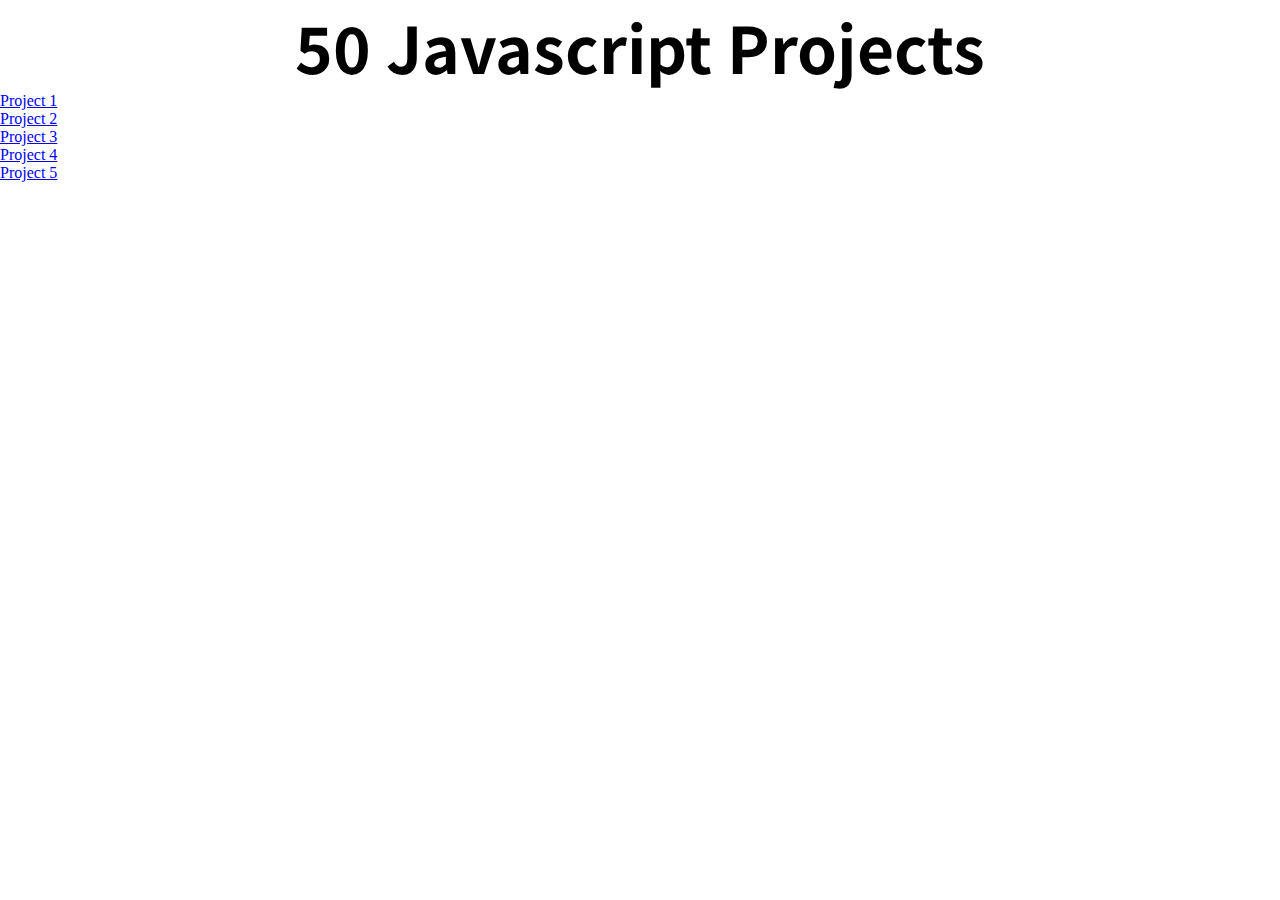
<file: index.html>
<!DOCTYPE html>
<html lang="en">
<head>
    <meta charset="UTF-8">
    <meta http-equiv="X-UA-Compatible" content="IE=edge">
    <meta name="viewport" content="width=device-width, initial-scale=1.0">
    <link rel="preconnect" href="https://fonts.gstatic.com">
    <link href="https://fonts.googleapis.com/css2?family=Noto+Sans+KR&display=swap" rel="stylesheet">
    <title>Document</title>

    <style>
        * {
            padding:0;
            margin:0;
            box-sizing: border-box;
        }
        body {
            height:100vh;
            width:100%;
            


        }
        h1 {
            text-align:center;
            font-size: clamp(4rem, 2vw, 5rem);
            font-weight: bold;
            font-family: 'Noto Sans KR', sans-serif;
        }
        a {
            display:block;
        }

    </style>
</head>
<body>
    <h1>50 Javascript Projects</h1>
    <a href="project 1/index.html">Project 1</a>
    <a href="project 2/index.html">Project 2</a>
    <a href="project 3/index.html">Project 3</a>
    <a href="project 4/index.html">Project 4</a>
    <a href="project 5/index.html">Project 5</a>
    <a href="project 1/index.html"></a>
    <a href="project 1/index.html"></a>
    <a href="project 1/index.html"></a>
</body>
</html>
</file>
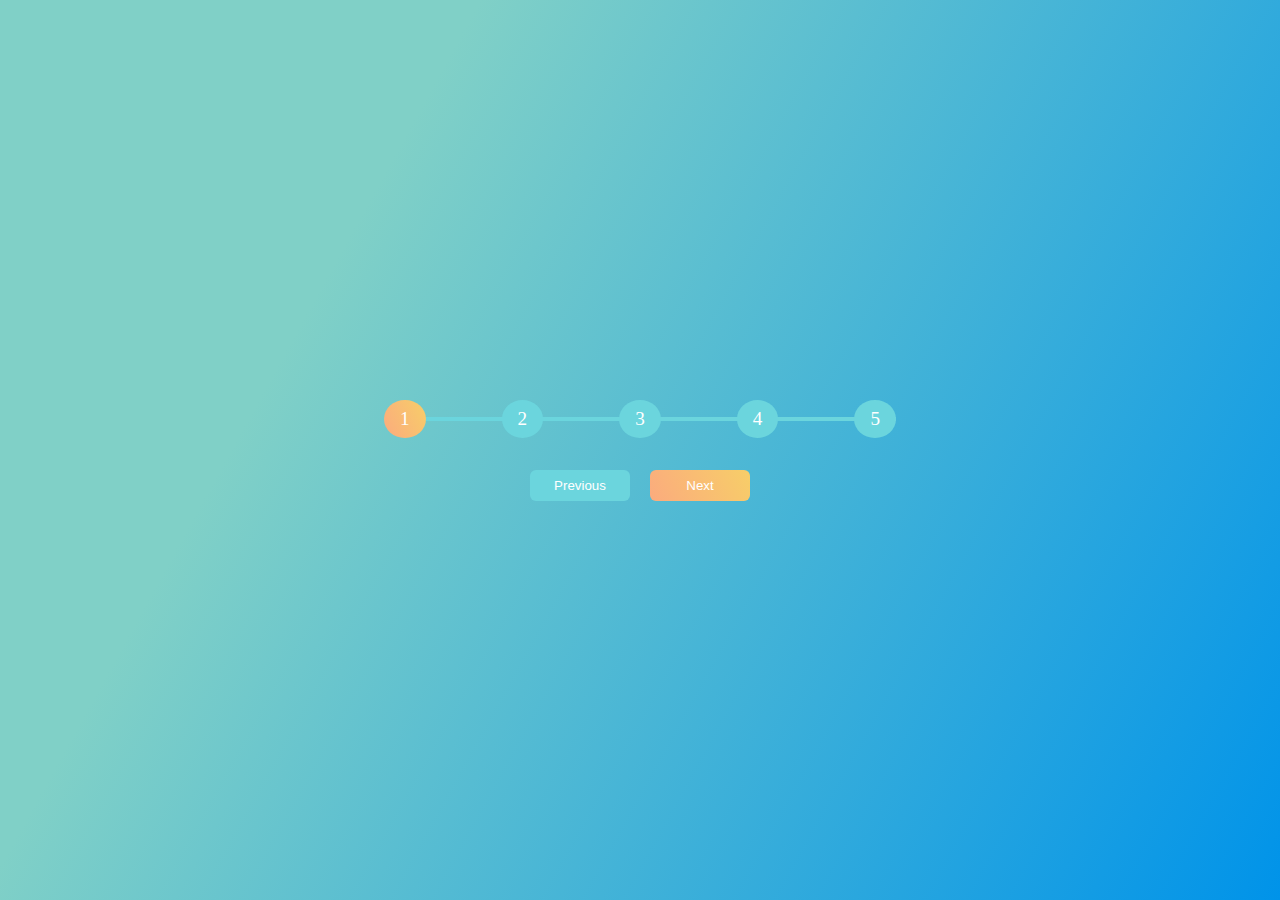
<file: project 2/index.html>
<!DOCTYPE html>
<html lang="en">
<head>
    <meta charset="UTF-8">
    <meta http-equiv="X-UA-Compatible" content="IE=edge">
    <meta name="viewport" content="width=device-width, initial-scale=1.0">
    <link rel="stylesheet" href="style.css">
    <title>Document</title>
</head>
<body>
    <div class="container">
        <div class="items">
            <div class="progressbar"></div>
            <div class="item active">1</div>
            <div class="item">2</div>
            <div class="item">3</div>
            <div class="item">4</div>
            <div class="item">5</div>
        </div>
        <div class="btns">
            <button id="prev" disabled>Previous</button>
            <button id="next">Next</button>
        </div>
    </div>

    <script src="script.js"></script>
</body>
</html>
</file>
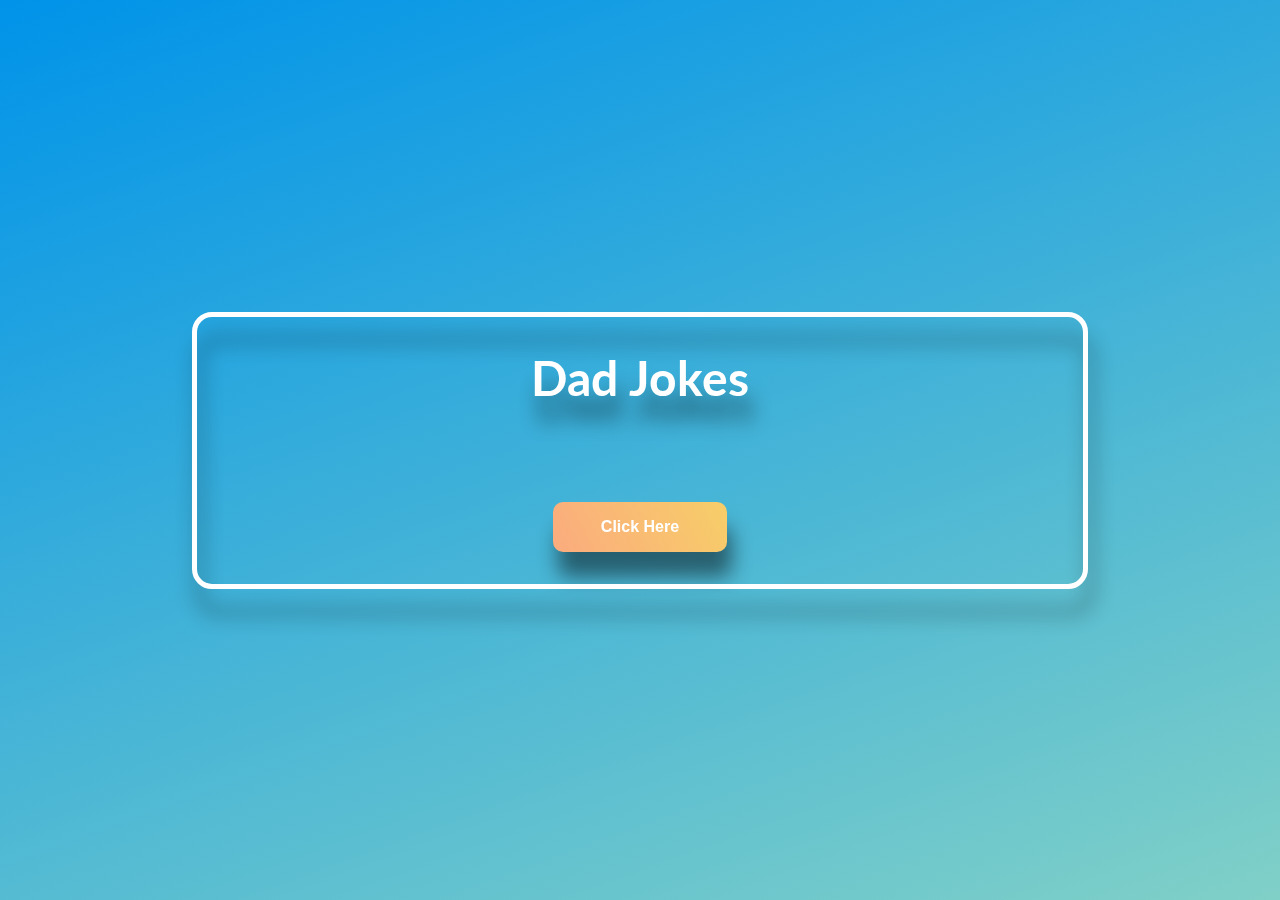
<file: project 4/index.html>
<!DOCTYPE html>
<html lang="en">

<head>
    <meta charset="UTF-8">
    <meta http-equiv="X-UA-Compatible" content="IE=edge">
    <meta name="viewport" content="width=device-width, initial-scale=1.0">
    <link rel="stylesheet" href="https://maxcdn.bootstrapcdn.com/font-awesome/4.7.0/css/font-awesome.min.css">

    <link rel="stylesheet" href="style.css">
    <title>Project 3</title>
</head>

<body>
    <div class="container">
        <h1>Dad Jokes</h1>
        <div id="joke"></div>
        <button id="jokebtn">Click Here</button>
    </div>
    <script src="script.js"></script>
</body>

</html>
</file>
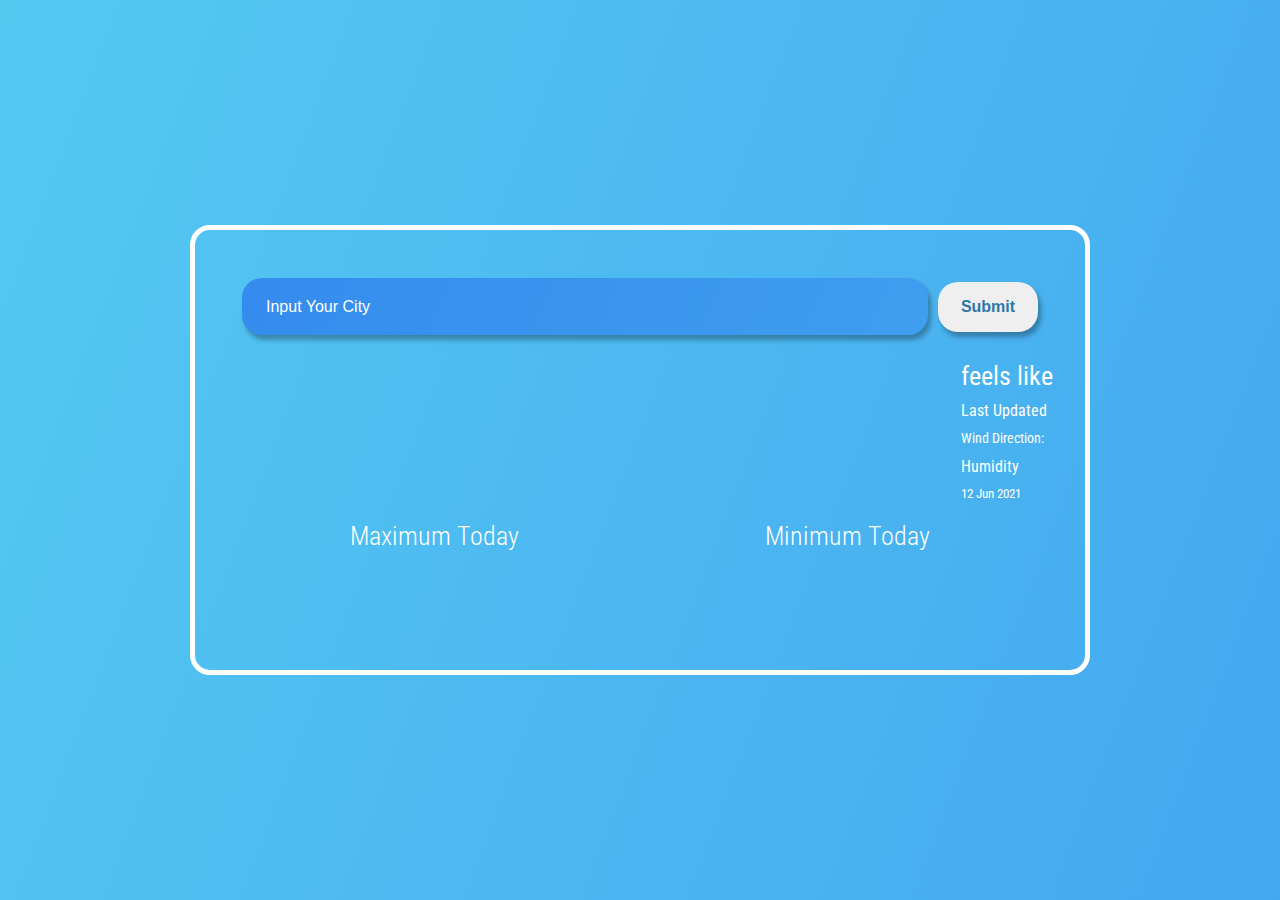
<file: project 5/index.html>
<!DOCTYPE html>
<html lang="en">

<head>
    <meta charset="UTF-8">
    <meta http-equiv="X-UA-Compatible" content="IE=edge">
    <meta name="viewport" content="width=device-width, initial-scale=1.0">
    <link rel="stylesheet" href="css/main.css">
    <title>Project 3</title>
</head>

<body class="">

    <div class="container">
        <div class="search">
            <input id="input" class="" type="text" placeholder="Input Your City">
            <button id="btn" class="">Submit</button>
        </div>
        <div class="error">
        </div>
        <div class="display-info">
            <div class="temp">
                <div class="cel">
                    <div class="img"></div>
                    <h1></h1>
                </div>
                <div class="feh">
                    <div class="img"></div>
                    <h1></h1>
                </div>
            </div>
            <div class="location">
                <h1></h1>
                <h3></h3>
                <h6></h6>
            </div>
            <div class="extra-info">
                <div class="feels">
                    feels like <span class="bold"></span>
                </div>
                <div class="last-update">
                    Last Updated <span class="bold"></span>
                </div>
                <div class="wind-direction">
                    Wind Direction: <span class="bold"></span>
                </div>
                <div class="humid">
                    Humidity <span class="bold"></span>
                </div>


                <div class="current-date">
                    12 Jun 2021
                </div>
            </div>
        </div>
        <div class="more-info">
            <h1 class="max">Maximum Today <span class="bold"></span></h1>
            <h1 class="min">Minimum Today <span class="bold"></span></h1>
        </div>
        <div class="hours">
            <div class="hour">
                <div class="temp">
                    <div class="img"></div>
                    <h1></h1>
                </div>
                <div class="condition"></div>
                <div class="time"></div>
            </div>
            <div class="hour">
                <div class="temp">
                    <div class="img"></div>
                    <h1></h1>
                </div>
                <div class="condition"></div>
                <div class="time"></div>
            </div>
            <div class="hour">
                <div class="temp">
                    <div class="img"></div>
                    <h1></h1>
                </div>
                <div class="condition"></div>
                <div class="time"></div>
            </div>
            <div class="hour">
                <div class="temp">
                    <div class="img"></div>
                    <h1></h1>
                </div>
                <div class="condition"></div>
                <div class="time"></div>
            </div>
            <div class="hour">
                <div class="temp">
                    <div class="img"></div>
                    <h1></h1>
                </div>
                <div class="condition"></div>
                <div class="time"></div>
            </div>
            <div class="hour">
                <div class="temp">
                    <div class="img"></div>
                    <h1></h1>
                </div>
                <div class="condition"></div>
                <div class="time"></div>
            </div>
            <div class="hour">
                <div class="temp">
                    <div class="img"></div>
                    <h1></h1>
                </div>
                <div class="condition"></div>
                <div class="time"></div>
            </div>
            <div class="hour">
                <div class="temp">
                    <div class="img"></div>
                    <h1></h1>
                </div>
                <div class="condition"></div>
                <div class="time"></div>
            </div>
            <div class="hour">
                <div class="temp">
                    <div class="img"></div>
                    <h1></h1>
                </div>
                <div class="condition"></div>
                <div class="time"></div>
            </div>
            <div class="hour">
                <div class="temp">
                    <div class="img"></div>
                    <h1></h1>
                </div>
                <div class="condition"></div>
                <div class="time"></div>
            </div>
            <div class="hour">
                <div class="temp">
                    <div class="img"></div>
                    <h1></h1>
                </div>
                <div class="condition"></div>
                <div class="time"></div>
            </div>
            <div class="hour">
                <div class="temp">
                    <div class="img"></div>
                    <h1></h1>
                </div>
                <div class="condition"></div>
                <div class="time"></div>
            </div>
            <div class="hour">
                <div class="temp">
                    <div class="img"></div>
                    <h1></h1>
                </div>
                <div class="condition"></div>
                <div class="time"></div>
            </div>
            <div class="hour">
                <div class="temp">
                    <div class="img"></div>
                    <h1></h1>
                </div>
                <div class="condition"></div>
                <div class="time"></div>
            </div>
            <div class="hour">
                <div class="temp">
                    <div class="img"></div>
                    <h1></h1>
                </div>
                <div class="condition"></div>
                <div class="time"></div>
            </div>
            <div class="hour">
                <div class="temp">
                    <div class="img"></div>
                    <h1></h1>
                </div>
                <div class="condition"></div>
                <div class="time"></div>
            </div>
            <div class="hour">
                <div class="temp">
                    <div class="img"></div>
                    <h1></h1>
                </div>
                <div class="condition"></div>
                <div class="time"></div>
            </div>
            <div class="hour">
                <div class="temp">
                    <div class="img"></div>
                    <h1></h1>
                </div>
                <div class="condition"></div>
                <div class="time"></div>
            </div>
            <div class="hour">
                <div class="temp">
                    <div class="img"></div>
                    <h1></h1>
                </div>
                <div class="condition"></div>
                <div class="time"></div>
            </div>
            <div class="hour">
                <div class="temp">
                    <div class="img"></div>
                    <h1></h1>
                </div>
                <div class="condition"></div>
                <div class="time"></div>
            </div>
            <div class="hour">
                <div class="temp">
                    <div class="img"></div>
                    <h1></h1>
                </div>
                <div class="condition"></div>
                <div class="time"></div>
            </div>
            <div class="hour">
                <div class="temp">
                    <div class="img"></div>
                    <h1></h1>
                </div>
                <div class="condition"></div>
                <div class="time"></div>
            </div>
            <div class="hour">
                <div class="temp">
                    <div class="img"></div>
                    <h1></h1>
                </div>
                <div class="condition"></div>
                <div class="time"></div>
            </div>
            <div class="hour">
                <div class="temp">
                    <div class="img"></div>
                    <h1></h1>
                </div>
                <div class="condition"></div>
                <div class="time"></div>
            </div>
            
        </div>
    </div>

    <script src="js/elements.js"></script>
    <script src="js/script.js"></script>
</body>

</html>
</file>
<file: project 2/style.css>
*,
*::after,
*::before {
  padding: 0;
  margin: 0;
  box-sizing: border-box;
}

:root {
  --bgcolor:linear-gradient(299deg, #0093E9 0%, #80D0C7 73%);

  --line-fill:linear-gradient(62deg, #FBAB7E 0%, #F7CE68 100%);


    --empty-bg: rgb(107, 213, 221);
}

body {
  height: 100vh;

  display: flex;
  justify-content: center;
  align-items: center;

  background:  var(--bgcolor);
}

.container {
    text-align: center;
    width: 100%;

    display: flex;
    flex-direction: column;
    justify-content: center;
    align-items: center;
}


.container .items {
    display: flex;
    justify-content: space-between;
    align-items: center;
    
    width: 40%;
    
    position: relative;
}

@media (max-width: 500px) {
    .container .items {
        width: 90%;
    }
}



.items .item {
    font-size: 1.2rem;
    color: #fff;
    background-color: var(--empty-bg);

    border-radius: 100%;

    padding: .5rem 1rem;
    margin: 1rem 0;
}
.item.active {
    background: var(--line-fill);
}

.items::before {
    content: '';
    width: 100%;
    height: 4px;

    background: var(--empty-bg);

    position: absolute;
    top: 50%;
    transform: translateY(-50%);

    z-index: -1;
}


.progressbar {
    width: 0%;
    height: 4px;

    background: var(--line-fill);

    position: absolute;
    top: 50%;
    transform: translateY(-50%);

    z-index: -1;

    transition: all 500ms ease-in-out;
}

button {
    padding: .5rem 1rem;
    margin: 1rem .5rem;

    width: clamp(100px, 15vw, 100px);

    border-radius: 6px;
    border: none;

    background: var(--line-fill);

    color: #fff;
    font-size: bold;

    cursor: pointer;

    transition: all 500ms;
}

button:focus {
    outline: none;
}
button:active {
    transform: scale(.9);
}
button:disabled {
    cursor: not-allowed;
    background: var(--empty-bg);
}
</file>
<file: project 4/style.css>
@import url("https://fonts.googleapis.com/css?family=Lato&display=swap");

*,
*::after,
*::before {
	padding: 0;
	margin: 0;
	box-sizing: border-box;
}

body {
	font-family: "Lato", sans-serif;
	background-color: #0093e9;
	background-image: linear-gradient(160deg, #0093e9 0%, #80d0c7 100%);

	height: 100vh;

	overflow-x: hidden;
	margin: 0;

	display: flex;
	justify-content: center;
	align-items: center;
}

.container {
	min-width: 50%;
	width: 70%;
	text-align: center;

	border: 5px solid white;
	padding: 2rem;
	border-radius: 20px;
	filter: drop-shadow(5px 25px 10px rgba(0, 0, 0, 0.473));
}

.container h1 {
	color: white;
	font-size: 3rem;
}
.container div#joke {
	font-weight: bold;
	font-size: 1.3rem;
	padding: 1rem;
	margin: 2rem 0;
	line-height: 2;
}

button {
	padding: 1rem 3rem;
	border: none;
	border-radius: 10px;
	font-size: 1rem;
	color: white;
	font-weight: bold;
	background-color: #fbab7e;
	background-image: linear-gradient(62deg, #fbab7e 0%, #f7ce68 100%);
	transition: all 200ms ease-in-out;
	backface-visibility: hidden;
}

button:active {
	transform: translateY(2px) scale(0.98);
}
</file>
<file: project 5/css/main.css>
@import url("https://fonts.googleapis.com/css2?family=Roboto+Condensed:ital,wght@0,300;0,400;0,700;1,400;1,700&display=swap");
*,
*::before,
*::after {
  padding: 0;
  margin: 0;
  box-sizing: border-box;
}

body {
  font-family: "Roboto Condensed", Arial;
  height: 100vh;
  padding: 2rem 0;
  display: flex;
  justify-content: center;
  align-items: center;
  flex-direction: row;
}
@media (max-width: 600px) {
  body {
    height: auto;
  }
}
body .container {
  max-width: 900px;
  width: 90%;
  border: 5px solid white;
  padding: 2rem;
  border-radius: 20px;
}
@media (max-width: 600px) {
  body .container {
    display: flex;
    justify-content: space-between;
    align-items: center;
    flex-direction: column;
    padding: 0;
    border: none;
    padding: 0rem;
    width: 100%;
  }
  body .container * {
    width: 100%;
  }
}
body .container .search {
  padding: 1rem 10px;
  display: flex;
  justify-content: space-between;
  align-items: center;
  flex-direction: row;
}
@media (max-width: 600px) {
  body .container .search {
    display: flex;
    justify-content: space-between;
    align-items: center;
    flex-direction: row;
  }
  body .container .search * {
    margin: 10px 0;
  }
}
body .container .search input {
  max-width: 100%;
  width: 100%;
  margin: 0 5px;
  padding: 1.2rem 1.5rem;
  border: none;
  border-radius: 20px;
  color: white;
  font-size: 1rem;
  box-shadow: 3px 5px 5px rgba(0, 0, 0, 0.301);
}
body .container .search input::placeholder {
  color: white;
}
body .container .search input:focus {
  box-shadow: none;
  outline: none;
}
body .container .search input.hot {
  background-image: linear-gradient(98.14deg, #eb5757 0.03%, #ed6c53 21.77%, #ef7e4f 47.2%, #f2994a 88.21%);
}
body .container .search input.day {
  background-image: linear-gradient(114.98deg, #2f80ed -20.15%, #56ccf2 116.16%);
}
body .container .search input.night {
  background-image: linear-gradient(117.2deg, #43275e -54.2%, #2f80ed 236.08%);
}
body .container .search button {
  padding: 1rem 0;
  min-width: 100px;
  width: 80px;
  margin: 0 5px;
  border: none;
  border-radius: 20px;
  font-size: 1rem;
  font-weight: 700;
  box-shadow: 3px 5px 5px rgba(0, 0, 0, 0.301);
  transition: box-shadow 200ms;
}
body .container .search button:active {
  box-shadow: none;
}
body .container .search button.red {
  color: red;
}
body .container .search button.blue {
  color: #3077a7;
}
body .container .error {
  font-size: 2rem;
  font-weight: 700;
  text-align: center;
  color: white;
  transition: all 1s ease-in-out;
}
body .container .display-info {
  display: flex;
  justify-content: space-between;
  align-items: flex-start;
  flex-direction: row;
}
@media (max-width: 600px) {
  body .container .display-info {
    display: flex;
    justify-content: space-between;
    align-items: center;
    flex-direction: column;
  }
  body .container .display-info * {
    margin: 10px 0;
  }
}
body .container .display-info .temp {
  color: white;
}
@media (max-width: 600px) {
  body .container .display-info .temp {
    display: flex;
    justify-content: space-aroundcenter;
    align-items: row;
    flex-direction: row;
    width: max-content;
  }
  body .container .display-info .temp img {
    width: 40px;
    height: 40px;
  }
}
body .container .display-info .temp div {
  display: flex;
  justify-content: space-between;
  align-items: center;
  flex-direction: row;
}
body .container .display-info .temp div * {
  margin: 12px 5px;
  width: max-content;
}
body .container .display-info .temp div .img {
  width: 50px;
  height: 50px;
  border-radius: 100px;
  background-size: 80%;
  background-position: center;
  background-repeat: no-repeat;
  background-position: contain;
}
body .container .display-info .temp div h1 {
  font-family: "Roboto Condensed", Arial;
  font-weight: 700;
  line-height: 1;
  font-size: clamp(2rem, 5vw, 4rem);
}
body .container .display-info .location {
  padding: 0 1rem;
}
body .container .display-info .location * {
  color: white;
  margin: 5px 0;
  font-weight: 300;
}
body .container .display-info .location * * {
  line-height: 0;
}
@media (max-width: 600px) {
  body .container .display-info .location * {
    padding: 0;
    padding-left: 2rem;
  }
}
@media (max-width: 600px) {
  body .container .display-info .location {
    padding: 0;
  }
}
body .container .display-info .location h3 {
  font-size: 1.5rem;
}
body .container .display-info .location h6 {
  font-size: 1.3rem;
}
body .container .display-info .location h1 {
  font-weight: 700;
  font-size: clamp(2rem, 4vw, 2.3rem);
}
body .container .display-info .extra-info {
  color: white;
}
body .container .display-info .extra-info div {
  margin: 10px 0;
}
body .container .display-info .extra-info div * {
  font-family: "Roboto Condensed", Arial;
  font-weight: 300;
  line-height: 0;
}
body .container .display-info .extra-info .feels {
  font-weight: 400;
  font-size: 1.6rem;
}
body .container .display-info .extra-info .feels .bold {
  font-size: 2rem;
}
body .container .display-info .extra-info .last-update {
  font-size: 1rem;
}
body .container .display-info .extra-info .last-update .bold {
  font-size: 1.3rem;
}
body .container .display-info .extra-info .wind-direction {
  font-size: 0.9rem;
}
body .container .display-info .extra-info .wind-direction .bold {
  font-size: 1rem;
}
body .container .display-info .extra-info .humid {
  font-size: 1rem;
}
body .container .display-info .extra-info .humid .bold {
  font-size: 1rem;
}
body .container .display-info .extra-info .current-date {
  font-size: 0.8rem;
}
@media (max-width: 600px) {
  body .container .display-info .extra-info {
    padding-left: 2rem;
  }
}
body .container .more-info {
  display: flex;
  justify-content: space-around;
  align-items: center;
  flex-direction: row;
}
body .container .more-info * {
  color: white;
}
body .container .more-info h1 {
  font-size: clamp(1.5rem, 2vw, 2rem);
  margin: 10px 0;
  font-weight: 300;
}
body .container .more-info h1 .bold {
  font-size: clamp(1.5rem, 2vw, 2rem);
}
@media (max-width: 600px) {
  body .container .more-info {
    padding-left: 2rem;
    display: flex;
    justify-content: space-between;
    align-items: center;
    flex-direction: column;
  }
}
body .container .hours {
  padding: 1rem 0;
  width: 100%;
  overflow-x: scroll;
  display: flex;
  justify-content: flex-start;
  align-items: center;
  flex-direction: row;
  text-align: center;
}
body .container .hours .hour {
  color: white;
  margin: 0 10px;
  text-align: center;
}
body .container .hours .hour * {
  width: max-content;
}
body .container .hours .hour .temp {
  display: flex;
  justify-content: center;
  align-items: center;
  flex-direction: row;
  margin: 5px 0;
}
body .container .hours .hour .temp .img {
  width: 35px;
  height: 35px;
  border-radius: 100px;
  background-size: 80%;
  background-repeat: no-repeat;
  background-position: cover;
}
body .container .hours .hour .temp h1 {
  font-size: 1.5rem;
  margin: 0 5px;
}
body .container .hours .hour .condition {
  font-weight: 400;
  font-size: 1rem;
  margin: 2px auto;
}
body .container .hours .hour .time {
  margin: 0 auto;
  font-size: 0.9rem;
  font-weight: 300;
}

.bold {
  font-weight: 700 !important;
  font-size: 1.3rem;
  color: white;
}

.hot {
  background-image: linear-gradient(277.74deg, #eb5757 -20.32%, #ed6c53 10.22%, #ef7e4f 45.93%, #f2994a 103.54%);
}

.day {
  background-image: linear-gradient(290.8deg, #2f80ed 13.21%, #56ccf2 103.94%);
}

.night {
  background-image: linear-gradient(111.47deg, #2f80ed -3.61%, #324385 46.22%, #34193e 101.93%);
}

.hot,
.day,
.night,
body {
  background-size: 300%;
  animation: color 4s infinite alternate;
  transition: all 500ms ease-in-out;
}

/* width */
::-webkit-scrollbar {
  margin-top: 1rem;
  height: 8px;
}

/* Track */
::-webkit-scrollbar-track {
  background: transparent;
}

/* Handle */
::-webkit-scrollbar-thumb {
  border-radius: 100px;
  background: white;
}

/* Handle on hover */
::-webkit-scrollbar-thumb:hover {
  background: rgba(85, 85, 85, 0.342);
}

@keyframes color {
  0% {
    background-position: left;
  }
  100% {
    background-position: right;
  }
}
</file>
